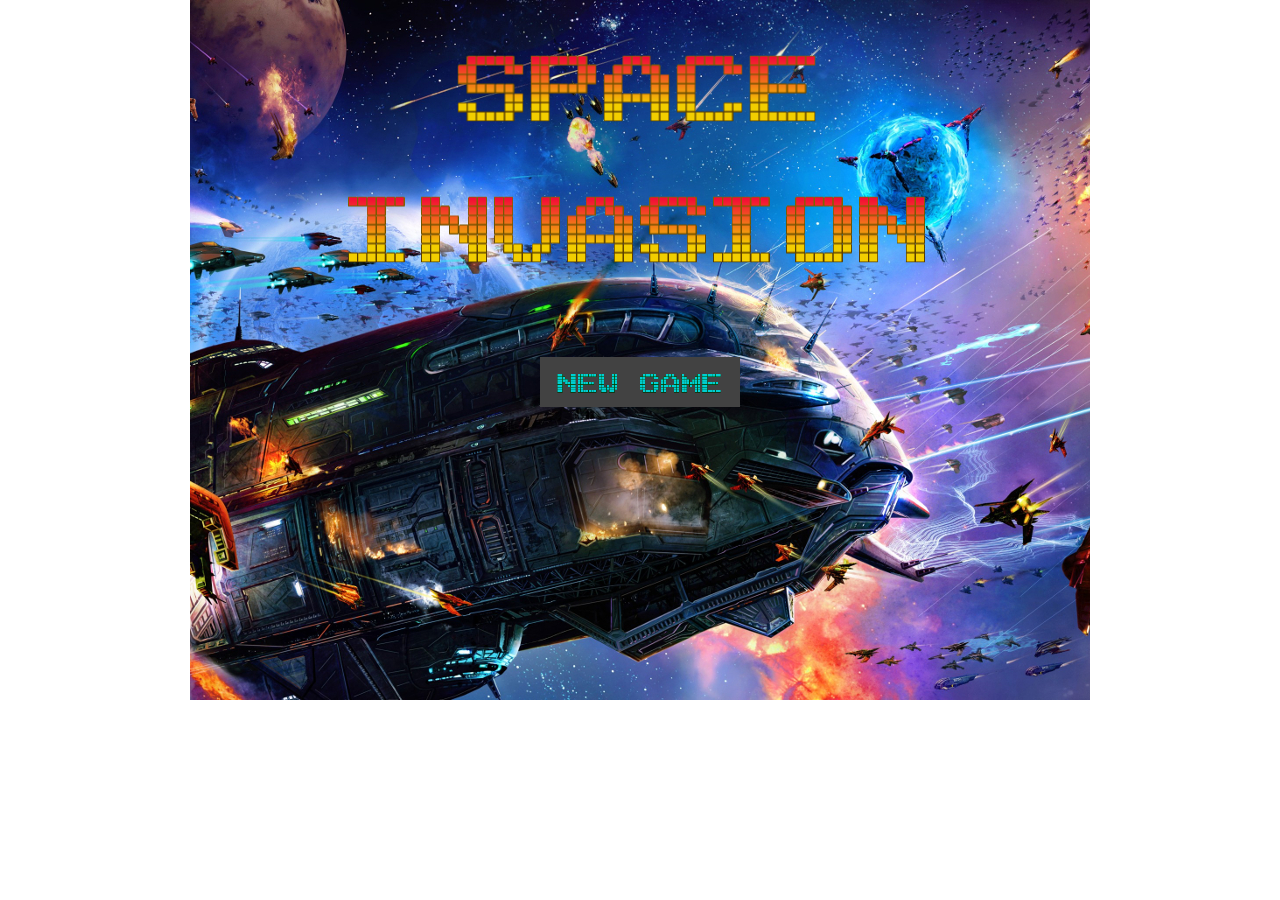
<file: index.html>
<!DOCTYPE html>
<html lang="en">

<head>
    <meta charset="UTF-8">
    <meta name="viewport" content="width=device-width, initial-scale=1.0">
    <meta http-equiv="X-UA-Compatible" content="ie=edge">
    <title>Space Arcade</title>
    <link rel="apple-touch-icon" sizes="180x180" href="apple-touch-icon.png">
    <link rel="icon" type="image/png" sizes="32x32" href="favicon-32x32.png">
    <link rel="icon" type="image/png" sizes="16x16" href="favicon-16x16.png">
    <link rel="manifest" href="manifest.json">
    <link rel="mask-icon" href="safari-pinned-tab.svg" color="#5bbad5">
    <meta name="theme-color" content="#ffffff">
    <link rel="stylesheet" href="css/main.css">
    <script src="js/main.js" async></script>
</head>

<body>
    <main>
        <article id="game-container">
        </article>
    </main>
</body>

</html>
</file>
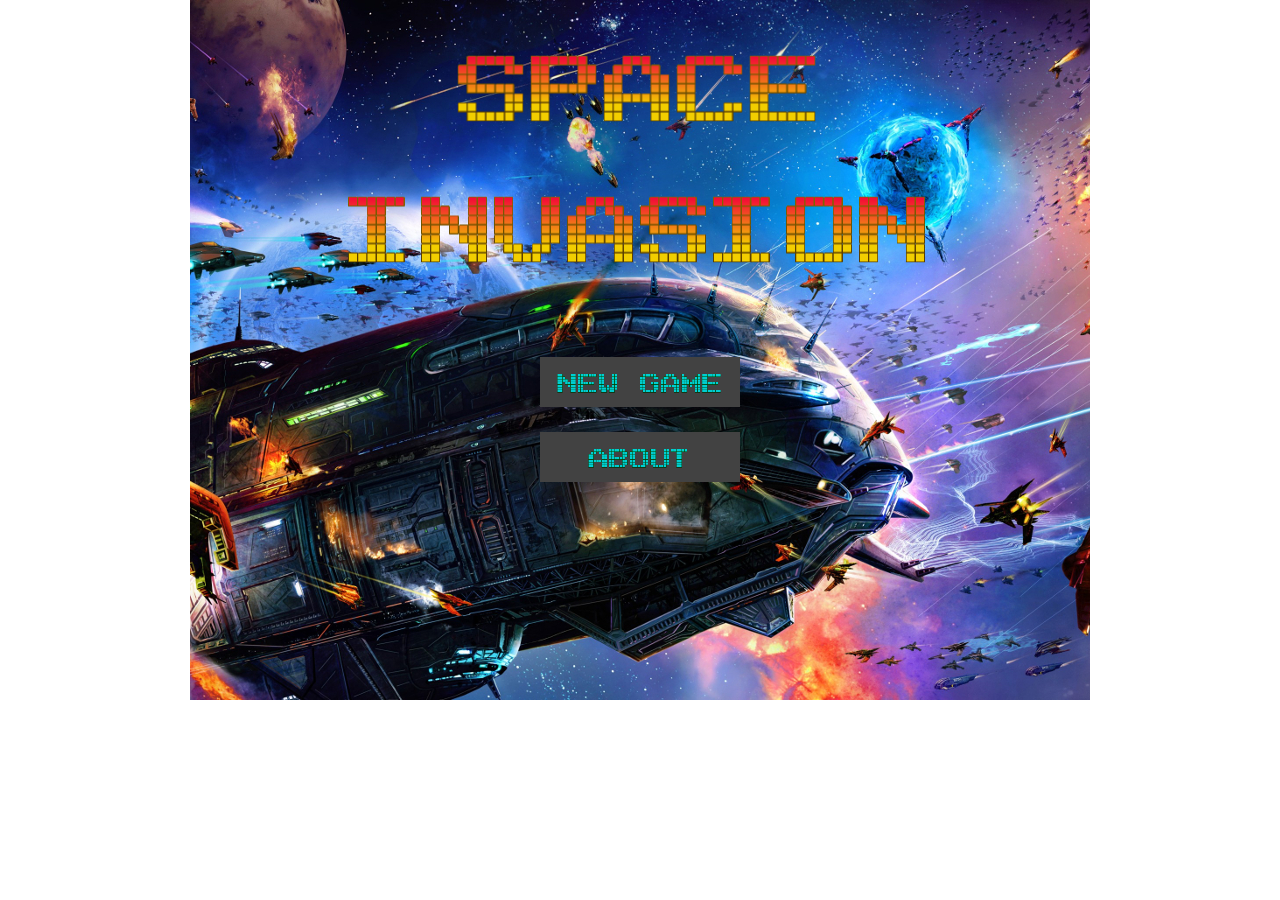
<file: game/index.html>
<!DOCTYPE html>
<html lang="en">

<head>
    <meta charset="UTF-8">
    <meta name="viewport" content="width=device-width, initial-scale=1.0">
    <meta http-equiv="X-UA-Compatible" content="ie=edge">
    <title>Space Invasion</title>
    <link rel="apple-touch-icon" sizes="76x76" href="../img/favicons/apple-touch-icon.png">
    <link rel="icon" type="image/png" sizes="32x32" href="../img/favicons/favicon-32x32.png">
    <link rel="icon" type="image/png" sizes="16x16" href="../img/favicons/favicon-16x16.png">
    <link rel="manifest" href="../img/favicons/manifest.json">
    <link rel="mask-icon" href="../img/favicons/safari-pinned-tab.svg" color="#5bbad5">
    <link rel="shortcut icon" href="../img/favicons/favicon.ico">
    <meta name="msapplication-config" content="../img/favicons/browserconfig.xml">
    <meta name="theme-color" content="#ffffff">
    <link rel="stylesheet" href="css/main.css">
    <script src="js/main.js" async></script>
</head>

<body>
    <main>
        <article id="game-container">
        </article>
    </main>
</body>

</html>
</file>
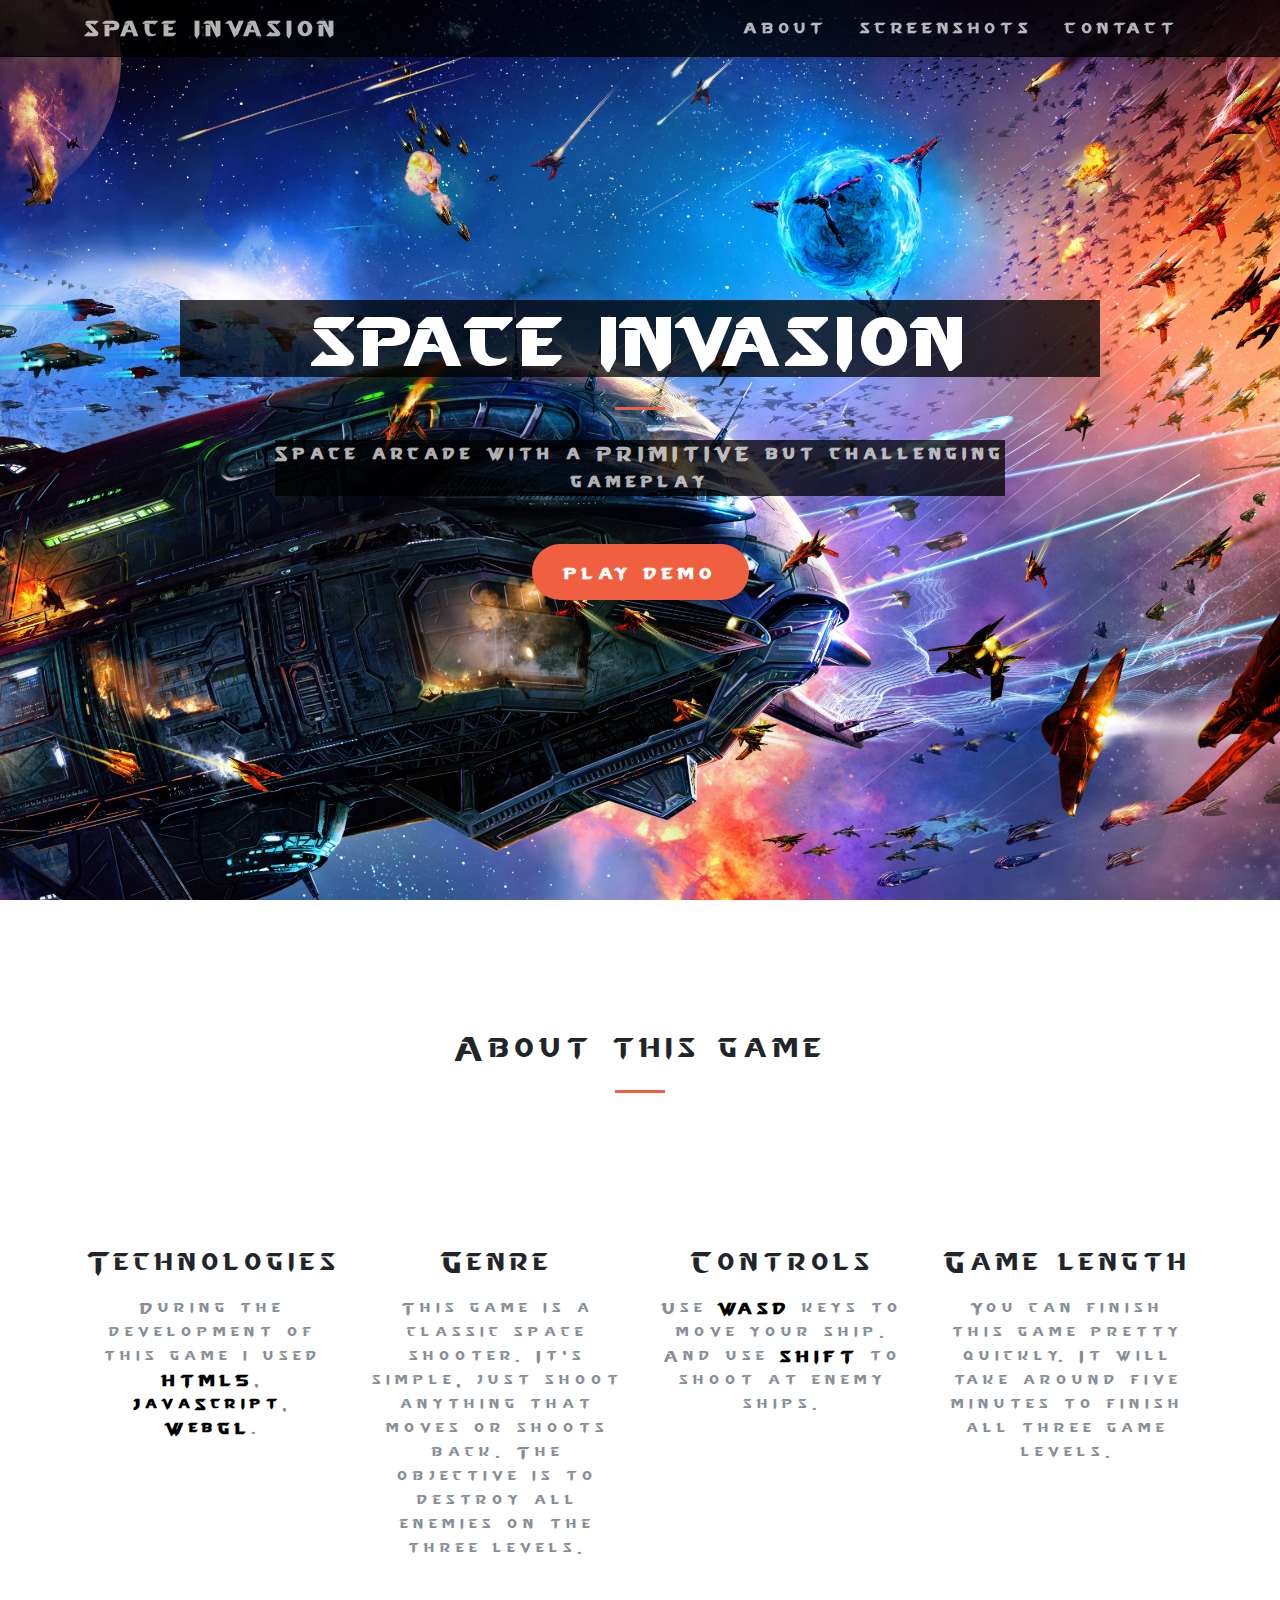
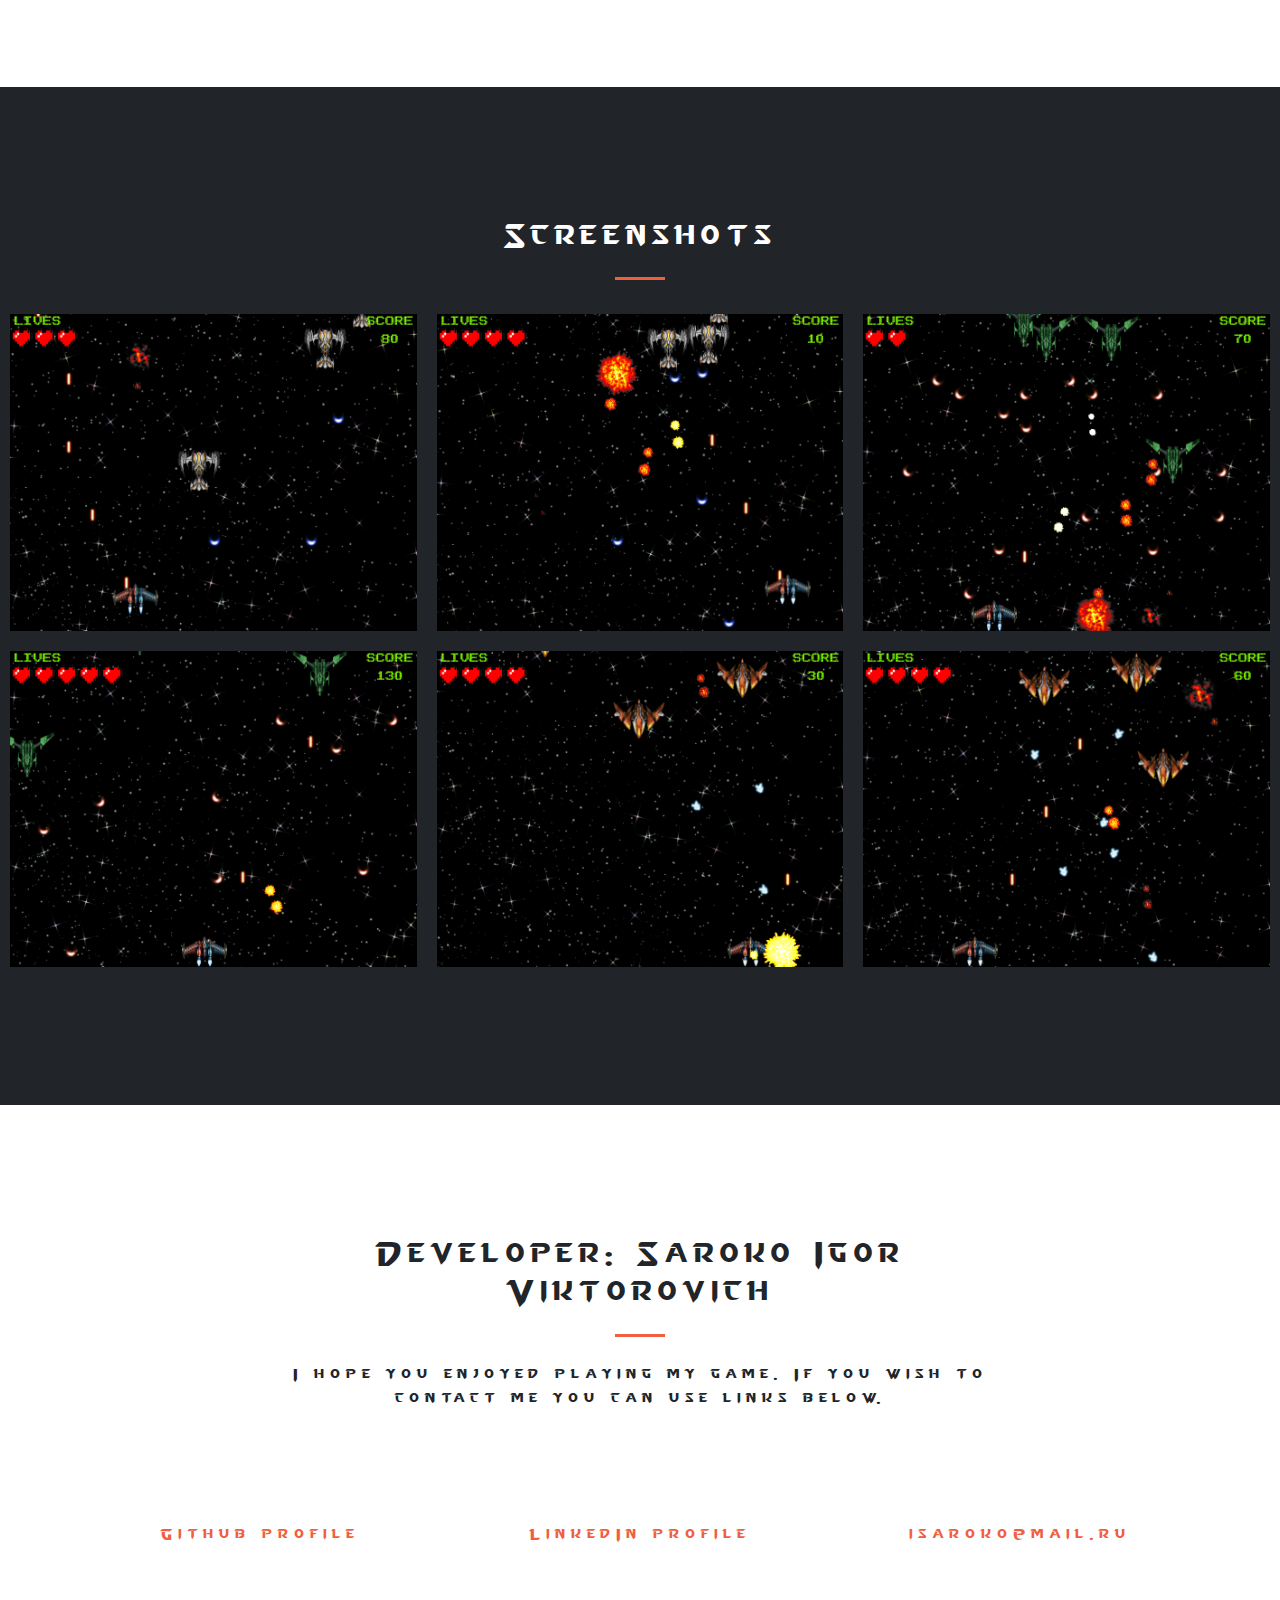
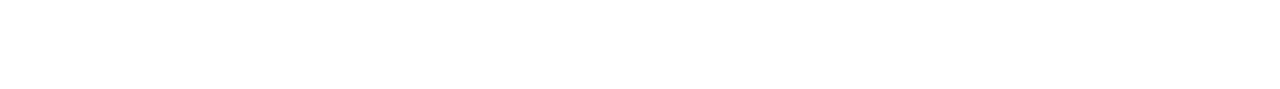
<file: landingPage/index.html>
<!DOCTYPE html>
<html lang="en">

<head>

  <meta charset="utf-8">
  <meta name="viewport" content="width=device-width, initial-scale=1, shrink-to-fit=no">
  <meta name="description" content="Landing page for Space Invasion game">
  <meta name="author" content="Saroko Igor Viktorovich">

  <title>About Space Invasion</title>

  <link rel="apple-touch-icon" sizes="76x76" href="../img/favicons/apple-touch-icon.png">
  <link rel="icon" type="image/png" sizes="32x32" href="../img/favicons/favicon-32x32.png">
  <link rel="icon" type="image/png" sizes="16x16" href="../img/favicons/favicon-16x16.png">
  <link rel="manifest" href="../img/favicons/manifest.json">
  <link rel="mask-icon" href="../img/favicons/safari-pinned-tab.svg" color="#5bbad5">
  <link rel="shortcut icon" href="../img/favicons/favicon.ico">
  <meta name="msapplication-config" content="../img/favicons/browserconfig.xml">
  <meta name="theme-color" content="#ffffff">

  <!-- Bootstrap core CSS -->
  <link href="vendor/bootstrap/css/bootstrap.min.css" rel="stylesheet">

  <!-- Custom fonts for this template -->
  <link href="vendor/font-awesome/css/font-awesome.min.css" rel="stylesheet" type="text/css">
  <link href='https://fonts.googleapis.com/css?family=Open+Sans:300italic,400italic,600italic,700italic,800italic,400,300,600,700,800'
    rel='stylesheet' type='text/css'>
  <link href='https://fonts.googleapis.com/css?family=Merriweather:400,300,300italic,400italic,700,700italic,900,900italic'
    rel='stylesheet' type='text/css'>

  <!-- Plugin CSS -->
  <link href="vendor/magnific-popup/magnific-popup.css" rel="stylesheet">

  <!-- Custom styles for this template -->
  <link href="css/creative.css" rel="stylesheet">

</head>

<body id="page-top">

  <!-- Navigation -->
  <nav class="navbar navbar-expand-lg navbar-light fixed-top" id="mainNav">
    <div class="container">
      <a class="navbar-brand js-scroll-trigger" href="#page-top">Space Invasion</a>
      <button class="navbar-toggler navbar-toggler-right" type="button" data-toggle="collapse" data-target="#navbarResponsive"
        aria-controls="navbarResponsive" aria-expanded="false" aria-label="Toggle navigation">
        <span class="navbar-toggler-icon"></span>
      </button>
      <div class="collapse navbar-collapse" id="navbarResponsive">
        <ul class="navbar-nav ml-auto">
          <li class="nav-item">
            <a class="nav-link js-scroll-trigger" href="#about">About</a>
          </li>
          <li class="nav-item">
            <a class="nav-link js-scroll-trigger" href="#screenshots">Screenshots</a>
          </li>
          <li class="nav-item">
            <a class="nav-link js-scroll-trigger" href="#contact">Contact</a>
          </li>
        </ul>
      </div>
    </div>
  </nav>

  <header class="masthead text-center text-white d-flex">
    <div class="container my-auto">
      <div class="row">
        <div class="col-lg-10 mx-auto">
          <h1 class="text-uppercase text-in-box">
            <strong class="">Space Invasion</strong>
          </h1>
          <hr>
        </div>
        <div class="col-lg-8 mx-auto">
          <p class="text-faded mb-5 text-in-box">
            Space arcade with a PRIMITIVE but challenging gameplay
          </p>
          <a class="btn btn-primary btn-xl js-scroll-trigger" href="../game/index.html">Play demo</a>
        </div>
      </div>
    </div>
  </header>

  <section id="about">
    <div class="container">
      <div class="row">
        <div class="col-lg-12 text-center">
          <h2 class="section-heading">About this game</h2>
          <hr class="my-4">
        </div>
      </div>
    </div>
    <div class="container">
      <div class="row">
        <div class="col-lg-3 col-md-6 text-center">
          <div class="service-box mt-5 mx-auto">
            <i class="fa fa-4x fa-cog text-primary mb-3 sr-icons"></i>
            <h3 class="mb-3">Technologies</h3>
            <p class="text-muted mb-0">During the development of this game i used
              <b>HTML5</b>,
              <b>JavaScript</b>,
              <b>WebGL</b>.</p>
          </div>
        </div>
        <div class="col-lg-3 col-md-6 text-center">
          <div class="service-box mt-5 mx-auto">
            <i class="fa fa-4x fa-space-shuttle text-primary mb-3 sr-icons"></i>
            <h3 class="mb-3">Genre</h3>
            <p class="text-muted mb-0">This game is a classic space shooter. It's simple, just shoot anything that moves or shoots back. The objective
              is to destroy all enemies on the three levels.</p>
          </div>
        </div>
        <div class="col-lg-3 col-md-6 text-center">
          <div class="service-box mt-5 mx-auto">
            <i class="fa fa-4x fa-keyboard-o text-primary mb-3 sr-icons"></i>
            <h3 class="mb-3">Controls</h3>
            <p class="text-muted mb-0">Use
              <b>WASD</b> keys to move your ship. And use
              <b>SHIFT</b> to shoot at enemy ships.</p>
          </div>
        </div>
        <div class="col-lg-3 col-md-6 text-center">
          <div class="service-box mt-5 mx-auto">
            <i class="fa fa-4x fa-clock-o text-primary mb-3 sr-icons"></i>
            <h3 class="mb-3">Game length</h3>
            <p class="text-muted mb-0">You can finish this game pretty quickly. It will take around five minutes to finish all three game levels.</p>
          </div>
        </div>
      </div>
    </div>
  </section>

  <section class="bg-dark text-white" id="screenshots">
    <div class="container text-center">
      <h2 class="mb-4">Screenshots</h2>
      <hr class="my-4">
    </div>
    <div class="container-fluid p-0">
      <div class="row no-gutters popup-gallery">
        <div class="col-lg-4 col-sm-6 screenshot-container">
          <a class="portfolio-box" href="img/screenshots/1.png">
            <img class="img-fluid" src="img/screenshots/1.png" alt="">
            <div class="portfolio-box-caption">
              <div class="portfolio-box-caption-content">
                <div class="project-category text-faded">
                  Screenshot
                </div>
                <div class="project-name">
                  First level
                </div>
              </div>
            </div>
          </a>
        </div>
        <div class="col-lg-4 col-sm-6 screenshot-container">
          <a class="portfolio-box" href="img/screenshots/2.png">
            <img class="img-fluid" src="img/screenshots/2.png" alt="">
            <div class="portfolio-box-caption">
              <div class="portfolio-box-caption-content">
                <div class="project-category text-faded">
                  Screenshot
                </div>
                <div class="project-name">
                  First level (2)
                </div>
              </div>
            </div>
          </a>
        </div>
        <div class="col-lg-4 col-sm-6 screenshot-container">
          <a class="portfolio-box" href="img/screenshots/3.png">
            <img class="img-fluid" src="img/screenshots/3.png" alt="">
            <div class="portfolio-box-caption">
              <div class="portfolio-box-caption-content">
                <div class="project-category text-faded">
                  Screenshot
                </div>
                <div class="project-name">
                  Second level
                </div>
              </div>
            </div>
          </a>
        </div>
        <div class="col-lg-4 col-sm-6 screenshot-container">
          <a class="portfolio-box" href="img/screenshots/4.png">
            <img class="img-fluid" src="img/screenshots/4.png" alt="">
            <div class="portfolio-box-caption">
              <div class="portfolio-box-caption-content">
                <div class="project-category text-faded">
                  Screenshot
                </div>
                <div class="project-name">
                  Second level (2)
                </div>
              </div>
            </div>
          </a>
        </div>
        <div class="col-lg-4 col-sm-6 screenshot-container">
          <a class="portfolio-box" href="img/screenshots/5.png">
            <img class="img-fluid" src="img/screenshots/5.png" alt="">
            <div class="portfolio-box-caption">
              <div class="portfolio-box-caption-content">
                <div class="project-category text-faded">
                  Screenshot
                </div>
                <div class="project-name">
                  Third level
                </div>
              </div>
            </div>
          </a>
        </div>
        <div class="col-lg-4 col-sm-6 screenshot-container">
          <a class="portfolio-box" href="img/screenshots/6.png">
            <img class="img-fluid" src="img/screenshots/6.png" alt="">
            <div class="portfolio-box-caption">
              <div class="portfolio-box-caption-content">
                <div class="project-category text-faded">
                  Screenshot
                </div>
                <div class="project-name">
                  Third level (2)
                </div>
              </div>
            </div>
          </a>
        </div>
      </div>
    </div>
  </section>

  <footer id="contact">
    <div class="container">
      <div class="row">
        <div class="col-lg-8 mx-auto text-center">
          <h2 class="section-heading">Developer: Saroko Igor Viktorovich</h2>
          <hr class="my-4">
          <p class="mb-5">I hope you enjoyed playing my game. If you wish to contact me you can use links below.</p>
        </div>
      </div>
      <div class="row">
        <div class="col-lg-4 ml-auto text-center">
          <i class="fa fa-github fa-3x mb-3 sr-contact"></i>
          <p>
            <a href="https://github.com/Saroko-dnd" target="_blank">Github profile</a>
          </p>
        </div>
        <div class="col-lg-4 mr-auto text-center">
          <i class="fa fa-linkedin-square fa-3x mb-3 sr-contact"></i>
          <p>
            <a href="https://www.linkedin.com/in/%D1%81%D0%B0%D1%80%D0%BE%D0%BA%D0%BE-%D0%B8%D0%B3%D0%BE%D1%80%D1%8C-b8688b11b" target="_blank">LinkedIn profile</a>
          </p>
        </div>
        <div class="col-lg-4 mr-auto text-center">
          <i class="fa fa-envelope-o fa-3x mb-3 sr-contact"></i>
          <p>
            <a href="mailto:isaroko@mail.ru">isaroko@mail.ru</a>
          </p>
        </div>
      </div>
    </div>
  </footer>

  <!-- Bootstrap core JavaScript -->
  <script src="vendor/jquery/jquery.min.js"></script>
  <script src="vendor/bootstrap/js/bootstrap.bundle.min.js"></script>

  <!-- Plugin JavaScript -->
  <script src="vendor/jquery-easing/jquery.easing.min.js"></script>
  <script src="vendor/scrollreveal/scrollreveal.min.js"></script>
  <script src="vendor/magnific-popup/jquery.magnific-popup.min.js"></script>

  <!-- Custom scripts for this template -->
  <script src="js/creative.min.js"></script>

</body>

</html>
</file>
<file: css/main.css>
* {
  vertical-align: baseline;
  font-weight: inherit;
  font-family: inherit;
  font-style: inherit;
  font-size: 100%;
  border: 0 none;
  outline: 0;
  padding: 0;
  margin: 0; }

body {
  width: 100%;
  display: flex;
  justify-content: center; }
</file>
<file: game/css/main.css>
* {
  vertical-align: baseline;
  font-weight: inherit;
  font-family: inherit;
  font-style: inherit;
  font-size: 100%;
  border: 0 none;
  outline: 0;
  padding: 0;
  margin: 0; }

body {
  width: 100%;
  display: flex;
  justify-content: center; }
</file>
<file: landingPage/css/creative.css>
body,
html {
  width: 100%;
  height: 100%; }

hr {
  max-width: 50px;
  border-width: 3px;
  border-color: #f05f40; }

hr.light {
  border-color: #fff; }

a {
  color: #f05f40;
  -webkit-transition: all 0.2s;
  -moz-transition: all 0.2s;
  transition: all 0.2s; }
  a:hover {
    color: #f05f40; }

.bg-primary {
  background-color: #f05f40 !important; }

.bg-dark {
  background-color: #212529 !important; }

.text-faded {
  color: rgba(255, 255, 255, 0.7); }

section,
footer {
  padding: 8rem 0; }

.section-heading {
  margin-top: 0; }

::-moz-selection {
  color: #fff;
  background: #212529;
  text-shadow: none; }

::selection {
  color: #fff;
  background: #212529;
  text-shadow: none; }

img::selection {
  color: #fff;
  background: transparent; }

img::-moz-selection {
  color: #fff;
  background: transparent; }

body {
  -webkit-tap-highlight-color: #212529; }

#mainNav {
  border-bottom: 1px solid rgba(33, 37, 41, 0.1);
  background-color: #fff;
  -webkit-transition: all 0.2s;
  -moz-transition: all 0.2s;
  transition: all 0.2s; }
  #mainNav .navbar-brand {
    font-weight: 700;
    text-transform: uppercase;
    color: #f05f40; }
    #mainNav .navbar-brand:focus, #mainNav .navbar-brand:hover {
      color: #f05f40; }
  #mainNav .navbar-nav > li.nav-item > a.nav-link,
  #mainNav .navbar-nav > li.nav-item > a.nav-link:focus {
    font-size: 0.9rem;
    font-weight: 700;
    text-transform: uppercase;
    color: #212529; }
    #mainNav .navbar-nav > li.nav-item > a.nav-link:hover,
    #mainNav .navbar-nav > li.nav-item > a.nav-link:focus:hover {
      color: #f05f40; }
    #mainNav .navbar-nav > li.nav-item > a.nav-link.active,
    #mainNav .navbar-nav > li.nav-item > a.nav-link:focus.active {
      color: #f05f40 !important;
      background-color: transparent; }
      #mainNav .navbar-nav > li.nav-item > a.nav-link.active:hover,
      #mainNav .navbar-nav > li.nav-item > a.nav-link:focus.active:hover {
        background-color: transparent; }
  @media (min-width: 992px) {
    #mainNav {
      border-color: rgba(0, 0, 0, 0.75);
      background-color: rgba(0, 0, 0, 0.75); }
      #mainNav .navbar-brand {
        color: rgba(255, 255, 255, 0.7); }
        #mainNav .navbar-brand:focus, #mainNav .navbar-brand:hover {
          color: #fff; }
      #mainNav .navbar-nav > li.nav-item > a.nav-link {
        padding: 0.5rem 1rem; }
      #mainNav .navbar-nav > li.nav-item > a.nav-link,
      #mainNav .navbar-nav > li.nav-item > a.nav-link:focus {
        color: rgba(255, 255, 255, 0.7); }
        #mainNav .navbar-nav > li.nav-item > a.nav-link:hover,
        #mainNav .navbar-nav > li.nav-item > a.nav-link:focus:hover {
          color: #fff; }
      #mainNav.navbar-shrink {
        border-bottom: 1px solid rgba(33, 37, 41, 0.1);
        background-color: #fff; }
        #mainNav.navbar-shrink .navbar-brand {
          color: #f05f40; }
          #mainNav.navbar-shrink .navbar-brand:focus, #mainNav.navbar-shrink .navbar-brand:hover {
            color: #f05f40; }
        #mainNav.navbar-shrink .navbar-nav > li.nav-item > a.nav-link,
        #mainNav.navbar-shrink .navbar-nav > li.nav-item > a.nav-link:focus {
          color: #212529; }
          #mainNav.navbar-shrink .navbar-nav > li.nav-item > a.nav-link:hover,
          #mainNav.navbar-shrink .navbar-nav > li.nav-item > a.nav-link:focus:hover {
            color: #f05f40; } }

header.masthead {
  padding-top: 10rem;
  padding-bottom: calc(10rem - 56px);
  background-image: url("../img/header.jpg");
  background-position: center center;
  -webkit-background-size: cover;
  -moz-background-size: cover;
  -o-background-size: cover;
  background-size: cover; }
  header.masthead hr {
    margin-top: 30px;
    margin-bottom: 30px; }
  header.masthead h1 {
    font-size: 2rem; }
  header.masthead p {
    font-weight: 900; }
  @media (min-width: 768px) {
    header.masthead p {
      font-size: 1.15rem; } }
  @media (min-width: 992px) {
    header.masthead {
      height: 100vh;
      min-height: 650px;
      padding-top: 0;
      padding-bottom: 0; }
      header.masthead h1 {
        font-size: 3rem; } }
  @media (min-width: 1200px) {
    header.masthead h1 {
      font-size: 4rem; } }

.service-box {
  max-width: 400px; }

.portfolio-box {
  position: relative;
  display: block;
  max-width: 650px;
  margin: 0 auto; }
  .portfolio-box .portfolio-box-caption {
    position: absolute;
    bottom: 0;
    display: block;
    width: 100%;
    height: 100%;
    text-align: center;
    opacity: 0;
    color: #fff;
    background: rgba(240, 95, 64, 0.9);
    -webkit-transition: all 0.2s;
    -moz-transition: all 0.2s;
    transition: all 0.2s; }
    .portfolio-box .portfolio-box-caption .portfolio-box-caption-content {
      position: absolute;
      top: 50%;
      width: 100%;
      transform: translateY(-50%);
      text-align: center; }
      .portfolio-box .portfolio-box-caption .portfolio-box-caption-content .project-category,
      .portfolio-box .portfolio-box-caption .portfolio-box-caption-content .project-name {
        padding: 0 15px; }
      .portfolio-box .portfolio-box-caption .portfolio-box-caption-content .project-category {
        font-size: 14px;
        font-weight: 600;
        text-transform: uppercase; }
      .portfolio-box .portfolio-box-caption .portfolio-box-caption-content .project-name {
        font-size: 18px; }
  .portfolio-box:hover .portfolio-box-caption {
    opacity: 1; }
  .portfolio-box:focus {
    outline: none; }
  @media (min-width: 768px) {
    .portfolio-box .portfolio-box-caption .portfolio-box-caption-content .project-category {
      font-size: 16px; }
    .portfolio-box .portfolio-box-caption .portfolio-box-caption-content .project-name {
      font-size: 22px; } }

.text-primary {
  color: #f05f40 !important; }

.btn {
  font-weight: 700;
  text-transform: uppercase;
  border: none;
  border-radius: 300px; }

.btn-xl {
  padding: 1rem 2rem; }

.btn-primary {
  background-color: #f05f40;
  border-color: #f05f40; }
  .btn-primary:hover, .btn-primary:focus, .btn-primary:active {
    color: #fff;
    background-color: #ee4b28 !important; }
  .btn-primary:active, .btn-primary:focus {
    box-shadow: 0 0 0 0.2rem rgba(240, 95, 64, 0.5) !important; }

@font-face {
  font-family: Starcraft;
  src: url("../fonts/Starcraft.otf"); }

html * {
  font-family: Starcraft;
  letter-spacing: 0.3125rem; }

b {
  font-weight: 900;
  color: #000; }

.screenshot-container {
  box-sizing: border-box;
  border: 0.625rem transparent solid; }

.text-in-box {
  background-color: rgba(0, 0, 0, 0.75); }
</file>
